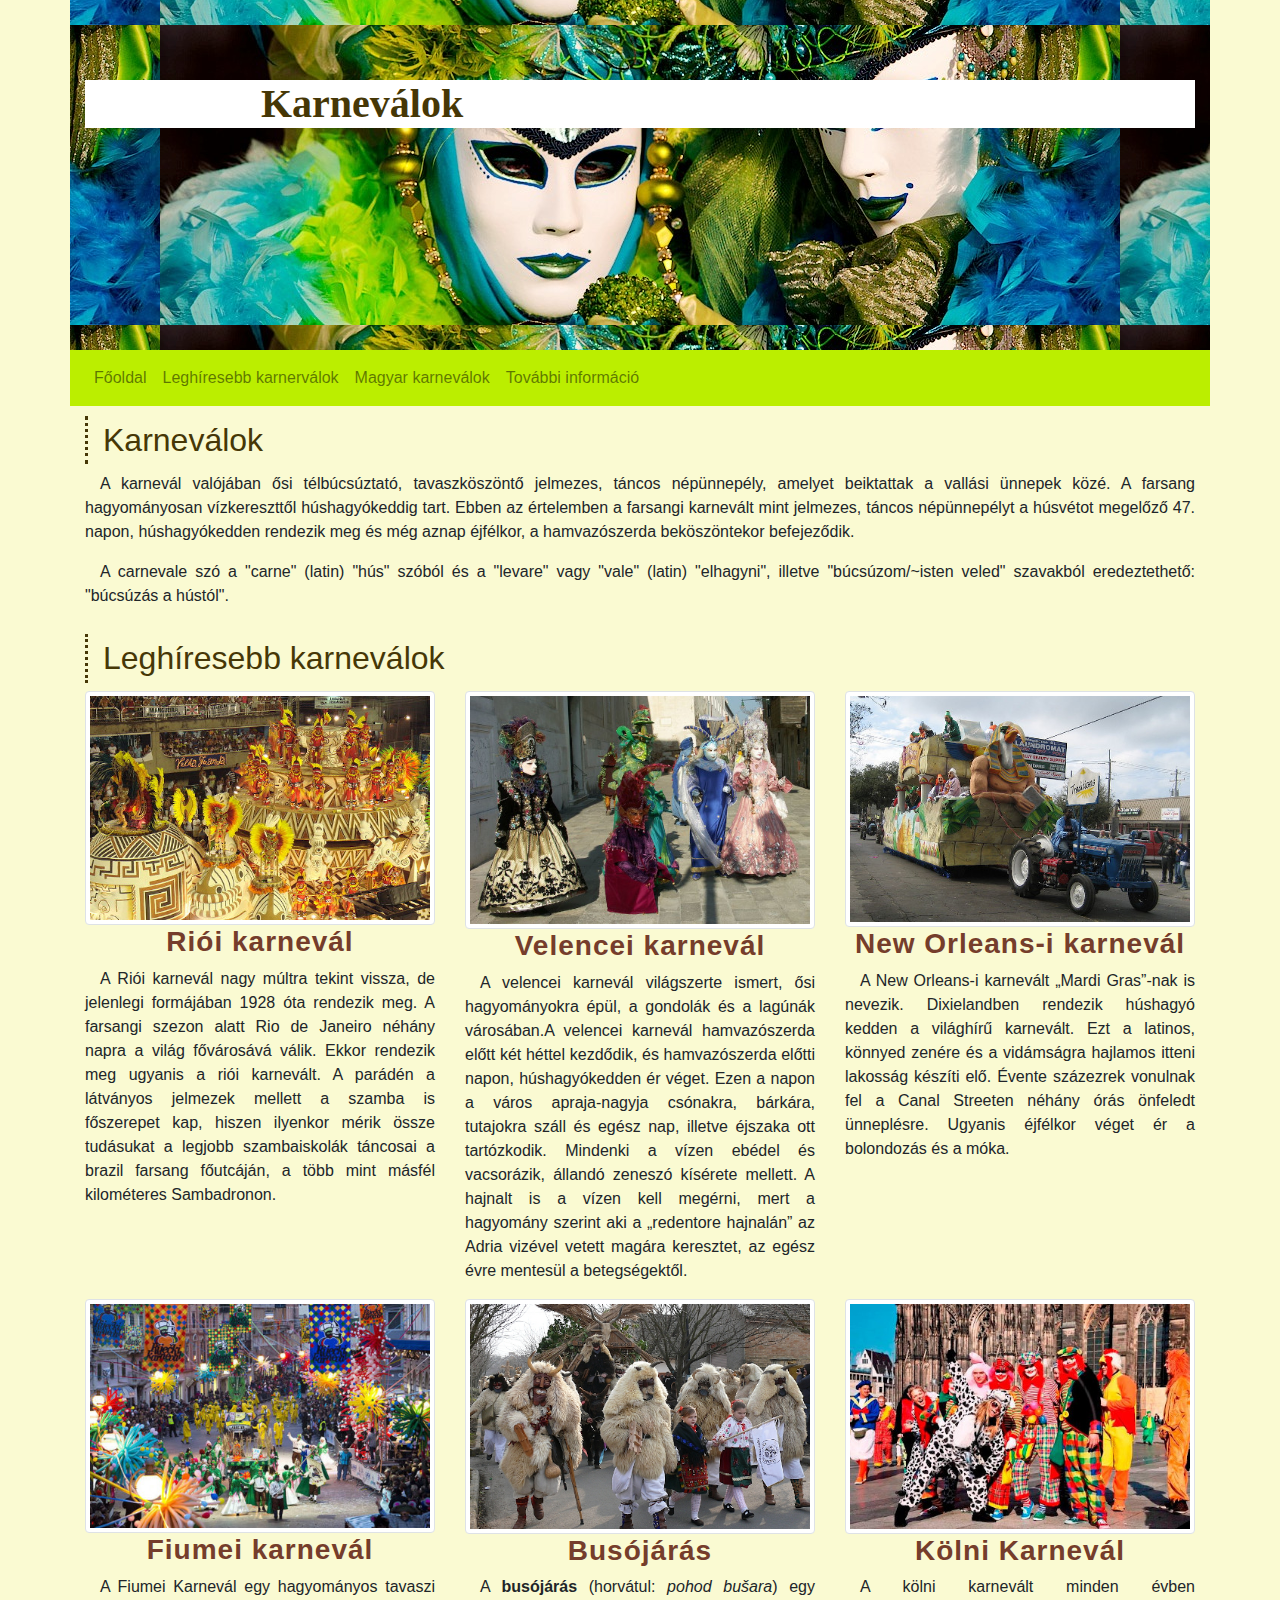
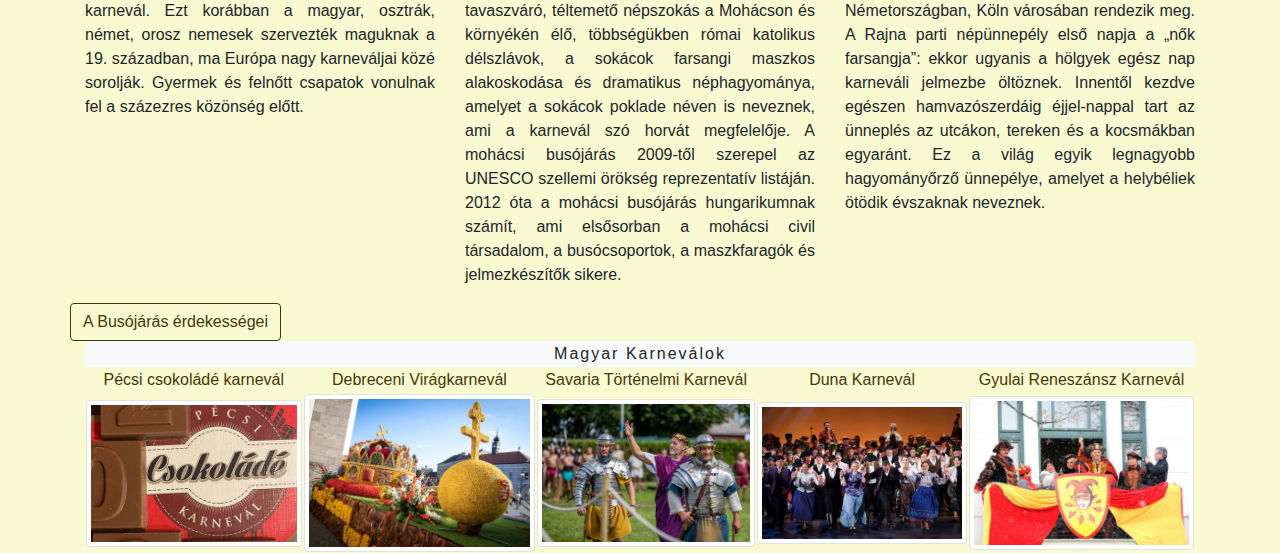
<file: Web/Web/index.html>
<!DOCTYPE html >  
<html lang="hu">
       
<head>
   
    <meta name="viewport" content="width=device-width, initial-scale=1, shrink-to-fit=no">
    <meta charset="UTF-8">

    <title>Karneválok</title>
    <link rel="stylesheet" href="bootstrap/css/bootstrap.css">
    <link rel="stylesheet" href="css/style.css">
    
</head>

<body>
    <header class="container">
        <div class="row">
            <div class="col-12">
                <h1 class="d-none d-sm-block">Karneválok</h1>
            </div>
        </div>          
    </header>
    <nav class="container navbar navbar-expand-lg navbar-light">
        <button class="navbar-toggler ml-auto" type="button" data-toggle="collapse" data-target="#navbarNavAltMarkup"
            aria-controls="navbarNavAltMarkup" aria-expanded="false" aria-label="Toggle navigation">
            <span class="navbar-toggler-icon"></span>
        </button>
        <div class="collapse navbar-collapse" id="navbarNavAltMarkup">
            <div class="navbar-nav">
                <a class="nav-link" href="index.html">Főoldal <span class="sr-only">(current)</span></a>
                <a class="nav-link" href="index.html#leggyakoribb">Leghíresebb karnerválok</a>
                <a class="nav-link" href="index.html#magyar">Magyar karneválok</a>
                <a class="nav-link" href="https://hu.wikipedia.org/wiki/Karnev%C3%A1l">További információ</a>
            </div>
        </div>
    </nav>
    <main class="container ">
        <article class="row">
            <div class="col-12">
                <h2>Karneválok</h2>
                <p>
                    A karnevál valójában ősi télbúcsúztató, tavaszköszöntő jelmezes, táncos népünnepély, amelyet beiktattak a vallási ünnepek közé. A farsang hagyományosan vízkereszttől húshagyókeddig tart. Ebben az értelemben a farsangi karnevált mint jelmezes, táncos népünnepélyt a húsvétot megelőző 47. napon, húshagyókedden rendezik meg és még aznap éjfélkor, a hamvazószerda beköszöntekor befejeződik. 
                </p>
                <p>A carnevale szó a "carne" (latin) "hús" szóból és a "levare" vagy "vale" (latin) "elhagyni", illetve "búcsúzom/~isten veled" szavakból eredeztethető: "búcsúzás a hústól".
                </p>
            </div>
        </article>
        <article class="row">
            <div class="col-12">
                <h2 id="leggyakoribb">Leghíresebb karneválok</h2>
            </div>
            <div class="col-sm-6 col-lg-4">
                <img src="img/rio.jpg" alt="Riói karnevál"  class="img-fluid img-thumbnail">
                <h3>Riói karnevál</h3>
                <p>A Riói karnevál nagy múltra tekint vissza, de jelenlegi formájában 1928 óta rendezik meg.
                    A farsangi szezon alatt Rio de Janeiro néhány napra a világ fővárosává válik. Ekkor rendezik meg ugyanis a riói karnevált. A parádén a látványos jelmezek mellett a szamba is főszerepet kap, hiszen ilyenkor mérik össze tudásukat a legjobb szambaiskolák táncosai a brazil farsang főutcáján, a több mint másfél kilométeres Sambadronon.
                </p>
            </div>
            <div class="col-sm-6 col-lg-4">
                <img src="img/velence.jpg" alt="Velencei karnevál" class="img-fluid img-thumbnail">
                <h3>Velencei karnevál</h3>
                <p>A velencei karnevál világszerte ismert, ősi hagyományokra épül, a gondolák és a lagúnák városában.A velencei karnevál hamvazószerda előtt két héttel kezdődik, és hamvazószerda előtti napon, húshagyókedden ér véget. Ezen a napon a város apraja-nagyja csónakra, bárkára, tutajokra száll és egész nap, illetve éjszaka ott tartózkodik. Mindenki a vízen ebédel és vacsorázik, állandó zeneszó kísérete mellett. A hajnalt is a vízen kell megérni, mert a hagyomány szerint aki a „redentore hajnalán” az Adria vizével vetett magára keresztet, az egész évre mentesül a betegségektől.

                </p>
            </div>
            <div class="col-sm-6 col-lg-4">
                <img src="img/neworleans.jpg" alt="New Orleans-i karnevál" class="img-fluid img-thumbnail">
                <h3>New Orleans-i karnevál</h3>
                <p>A New Orleans-i karnevált „Mardi Gras”-nak is nevezik. Dixielandben rendezik húshagyó kedden a világhírű karnevált. Ezt a latinos, könnyed zenére és a vidámságra hajlamos itteni lakosság készíti elő. Évente százezrek vonulnak fel a Canal Streeten néhány órás önfeledt ünneplésre. Ugyanis éjfélkor véget ér a bolondozás és a móka.  </p>
            </div>
            <div class="col-sm-6 col-lg-4">
                <img src="img/fiume.jpg" alt="Fiumei karnevál" class="img-fluid img-thumbnail">
                <h3>Fiumei karnevál</h3>
                <p>A Fiumei Karnevál egy hagyományos tavaszi karnevál. Ezt korábban a magyar, osztrák, német, orosz nemesek szervezték maguknak a 19. században, ma Európa nagy karneváljai közé sorolják. Gyermek és felnőtt csapatok vonulnak fel a százezres közönség előtt.</p>
            </div>
            <div class="col-sm-6 col-lg-4"> 
                <img src="img/busojaras.jpg" alt="Busójárás" class="img-fluid img-thumbnail">
                <h3>Busójárás</h3>
                <p>A <b>busójárás</b> (horvátul: <em>pohod bušara</em>) egy tavaszváró, téltemető népszokás a Mohácson és környékén élő, többségükben római katolikus délszlávok, a sokácok farsangi maszkos alakoskodása és dramatikus néphagyománya, amelyet a sokácok poklade néven is neveznek, ami a karnevál szó horvát megfelelője.
                    A mohácsi busójárás 2009-től szerepel az UNESCO szellemi örökség reprezentatív listáján. 2012 óta a mohácsi busójárás hungarikumnak számít, ami elsősorban a mohácsi civil társadalom, a busócsoportok, a maszkfaragók és jelmezkészítők sikere.
                    </p>
            </div>
            
            <div class="col-sm-6 col-lg-4"> 
                <img src="img/kolni.jpg" alt="Kölni karnevál" class="img-fluid img-thumbnail">
                <h3>Kölni Karnevál</h3>
                <p>A kölni karnevált minden évben Németországban, Köln városában rendezik meg. A Rajna parti népünnepély első napja a „nők farsangja”: ekkor ugyanis a hölgyek egész nap karneváli jelmezbe öltöznek. Innentől kezdve egészen hamvazószerdáig éjjel-nappal tart az ünneplés az utcákon, tereken és a kocsmákban egyaránt. Ez a világ egyik legnagyobb hagyományőrző ünnepélye, amelyet a helybéliek ötödik évszaknak neveznek. </p>
            </div>

           <a href="busojaras.html" class="btn btn-outline-success" role="button">A Busójárás érdekességei</a>

         
            <div class="col-12">
                <table class="d-none  d-md-table ">
                    <thead>
                        <tr class="bg-light">
                            <td colspan="5" id="magyar">Magyar Karneválok</td>                            
                        </tr>
                        <tr>
                            <td ><a href="https://www.facebook.com/pecsicsokoladekarneval/">Pécsi csokoládé karnevál</a></td>
                            <td ><a href="https://www.facebook.com/DebreceniViragkarneval/">Debreceni Virágkarnevál</a> </td>
                            <td ><a href="https://www.facebook.com/savariakarnevalofficial/">Savaria Történelmi Karnevál</a></td>
                            <td ><a href="https://www.facebook.com/dunakarneval25/">Duna Karnevál</a> </td>
                            <td ><a href="https://www.bekesmegye.com/bekes-megye-hirek/vii-gyulai-reneszansz-karneval">Gyulai Reneszánsz Karnevál</a> </td>
                            
                        </tr>
                    </thead>
                    <tbody>
                        <tr>
                            <td><img src="img/pecsicsoki.jpg" alt="Pécsi csoki karnevál" class="img-fluid img-thumbnail"></td> 
                            <td><img src="img/debreceni.jpg" alt="Debreceni Virágkarnevál" class="img-fluid img-thumbnail"></td>
                            <td><img src="img/savaria.jpg" alt="Savaria Történelmi karnevál" class="img-fluid img-thumbnail"></td>
                            <td><img src="img/duna.jpg" alt="Duna karnevál" class="img-fluid img-thumbnail"></td>
                            <td><img src="img/gyulai.jpg" alt="Gyulai Reneszánsz Karnevál" class="img-fluid img-thumbnail"></td>
                           
                        </tr>
                    </tbody>
                </table>
            </div>

            
        </article>
    </main>
    <script src="bootstrap/js/jquery-3.5.1.min.js"></script>
    <script src="bootstrap/js/bootstrap.min.js"></script>
</body>

</html>
</file>
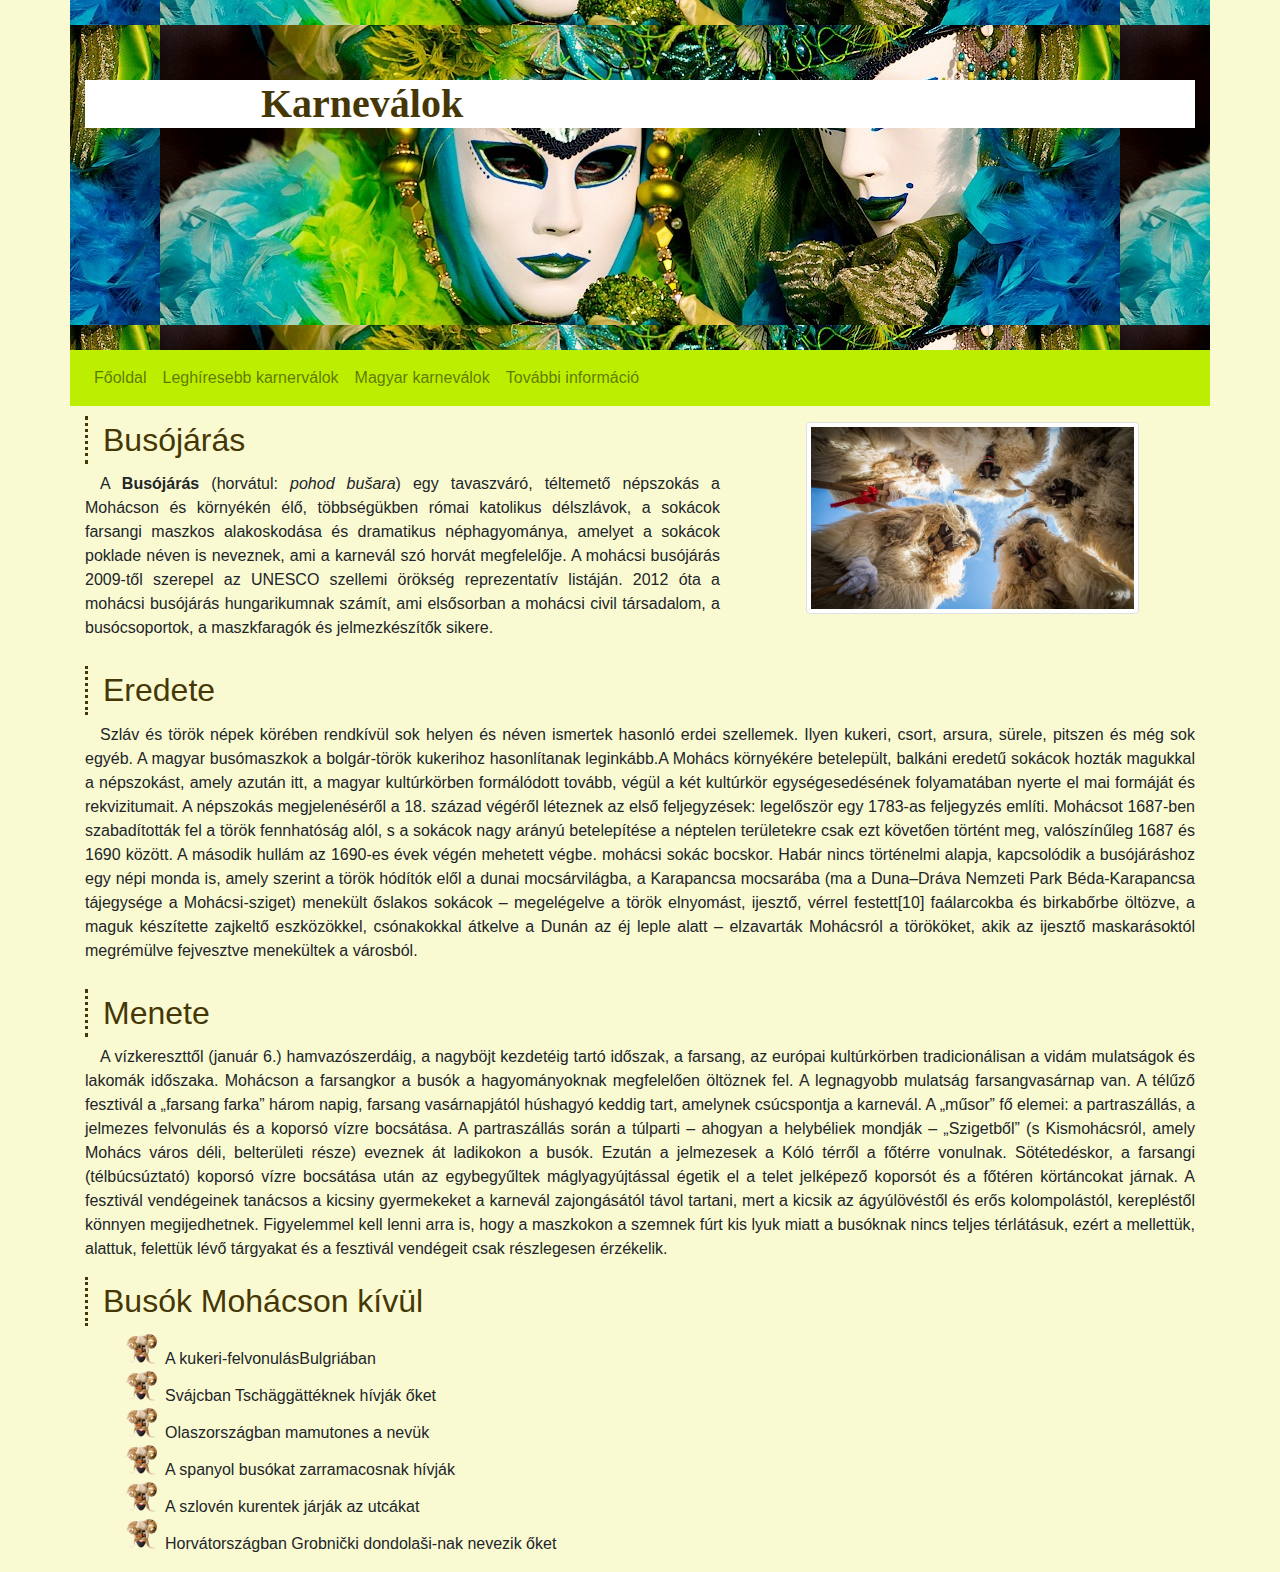
<file: Web/Web/busojaras.html>
<!DOCTYPE html> 
<html lang="hu">
    
<head>   
     
    <meta name="viewport" content="width=device-width, initial-scale=1, shrink-to-fit=no">
    <meta charset="UTF-8">

    <title>Karneválok</title>
    <link rel="stylesheet" href="bootstrap/css/bootstrap.min.css">    
    <link rel="stylesheet" href="css/style.css"> 
</head>
  
<body>
    <header class="container">
        <div class="row">
            <div class="col-12">
                <h1 class="d-none d-sm-block">Karneválok</h1>
            </div>
        </div>
    </header>
    <nav class="container navbar navbar-expand-lg navbar-light ">
        <button class="navbar-toggler ml-auto" type="button" data-toggle="collapse" data-target="#navbarNavAltMarkup"
            aria-controls="navbarNavAltMarkup" aria-expanded="false" aria-label="Toggle navigation">
            <span class="navbar-toggler-icon"></span>
        </button>
        <div class="collapse navbar-collapse" id="navbarNavAltMarkup">
            <div class="navbar-nav">
                <a class="nav-link" href="index.html">Főoldal</a>
                <a class="nav-link" href="index.html#leggyakoribb">Leghíresebb karnerválok</a>
                <a class="nav-link" href="index.html#kulonleges">Magyar karneválok</a>
                <a class="nav-link" href="https://hu.wikipedia.org/wiki/Karnev%C3%A1l">További információ</a>
                       
            </div>
        </div>
    </nav>
    <main class="container ">
        <article class="row">
            <div class="col-md-7">
                <h2>Busójárás</h2>
                <p>A <b>Busójárás</b> (horvátul: <em>pohod bušara</em>) egy tavaszváró, téltemető népszokás a Mohácson és környékén élő, többségükben római katolikus délszlávok, a sokácok farsangi maszkos alakoskodása és dramatikus néphagyománya, amelyet a sokácok poklade néven is neveznek, ami a karnevál szó horvát megfelelője.
                    A mohácsi busójárás 2009-től szerepel az UNESCO szellemi örökség reprezentatív listáján. 2012 óta a mohácsi busójárás hungarikumnak számít, ami elsősorban a mohácsi civil társadalom, a busócsoportok, a maszkfaragók és jelmezkészítők sikere.</p>

            </div>
            <div class="col-md-5">
                <img src="img/buso2.jpg" class="w-75 mt-3 mx-auto d-block img-fluid img-thumbnail" alt="Mandarin">
            </div>
            <div class="col-12">
                <h2>Eredete</h2>
                <p>Szláv és török népek körében rendkívül sok helyen és néven ismertek hasonló erdei szellemek. Ilyen kukeri, csort, arsura, sürele, pitszen és még sok egyéb. A magyar busómaszkok a bolgár-török kukerihoz hasonlítanak leginkább.A Mohács környékére betelepült, balkáni eredetű sokácok hozták magukkal a népszokást, amely azután itt, a magyar kultúrkörben formálódott tovább, végül a két kultúrkör egységesedésének folyamatában nyerte el mai formáját és rekvizitumait. A népszokás megjelenéséről a 18. század végéről léteznek az első feljegyzések: legelőször egy 1783-as feljegyzés említi. Mohácsot 1687-ben szabadították fel a török fennhatóság alól, s a sokácok nagy arányú betelepítése a néptelen területekre csak ezt követően történt meg, valószínűleg 1687 és 1690 között. A második hullám az 1690-es évek végén mehetett végbe. mohácsi sokác bocskor. Habár nincs történelmi alapja, kapcsolódik a busójáráshoz egy népi monda is, amely szerint a török hódítók elől a dunai mocsárvilágba, a Karapancsa mocsarába (ma a Duna–Dráva Nemzeti Park Béda-Karapancsa tájegysége a Mohácsi-sziget) menekült őslakos sokácok – megelégelve a török elnyomást, ijesztő, vérrel festett[10] faálarcokba és birkabőrbe öltözve, a maguk készítette zajkeltő eszközökkel, csónakokkal átkelve a Dunán az éj leple alatt – elzavarták Mohácsról a törököket, akik az ijesztő maskarásoktól megrémülve fejvesztve menekültek a városból. </p>
            </div>
            
            <div class="col-12">
                <h2>Menete</h2>
                <p>
                    A vízkereszttől (január 6.) hamvazószerdáig, a nagyböjt kezdetéig tartó időszak, a farsang, az európai kultúrkörben tradicionálisan a vidám mulatságok és lakomák időszaka. Mohácson a farsangkor a busók a hagyományoknak megfelelően öltöznek fel. A legnagyobb mulatság farsangvasárnap van. A télűző fesztivál a „farsang farka” három napig, farsang vasárnapjától húshagyó keddig tart, amelynek csúcspontja a karnevál. A „műsor” fő elemei: a partraszállás, a jelmezes felvonulás és a koporsó vízre bocsátása. A partraszállás során a túlparti – ahogyan a helybéliek mondják – „Szigetből” (s Kismohácsról, amely Mohács város déli, belterületi része) eveznek át ladikokon a busók. Ezután a jelmezesek a Kóló térről a főtérre vonulnak. Sötétedéskor, a farsangi (télbúcsúztató) koporsó vízre bocsátása után az egybegyűltek máglyagyújtással égetik el a telet jelképező koporsót és a főtéren körtáncokat járnak. A fesztivál vendégeinek tanácsos a kicsiny gyermekeket a karnevál zajongásától távol tartani, mert a kicsik az ágyúlövéstől és erős kolompolástól, kerepléstől könnyen megijedhetnek. Figyelemmel kell lenni arra is, hogy a maszkokon a szemnek fúrt kis lyuk miatt a busóknak nincs teljes térlátásuk, ezért a mellettük, alattuk, felettük lévő tárgyakat és a fesztivál vendégeit csak részlegesen érzékelik.</p>

                
                    

                        <h2 >Busók Mohácson kívül</h2>
                      
                         <ul> 
                            <li>A kukeri-felvonulásBulgriában</li>
                            <li>Svájcban Tschäggättéknek hívják őket</li>
                            <li>Olaszországban  mamutones a nevük</li>
                            <li>A spanyol busókat zarramacosnak hívják</li>
                            <li>A szlovén kurentek járják az utcákat</li>
                            <li>Horvátországban Grobnički dondolaši-nak nevezik őket</li>
                         </ul>
                            
                        
             </div>      
        </article>
    </main>
    <script src="bootstrap/js/jquery-3.5.1.min.js"></script>
    <script src="bootstrap/js/bootstrap.min.js"></script>
</body>

</html>
</file>
<file: Web/Web/css/style.css>
body{
    background-color: lightgoldenrodyellow;
}
header{    
    background-position: center center;
    height: 350px;
    background-image: url(../img/bg2.jpg);
    
} 
h1{
    background-color:#ffffff;
    margin-top: 80px;
    padding-left: 11rem; 
    color: #463706;
    font-family:Verdana;
    FONT-WEIGHT: bold;

}

h2{  
    margin-top: 10px;
    color: #463706;
    border-left: 3px dotted#463706;
    padding: 5px 15px;   
}

    

h3{    
    color: #753d2b;   
    font-weight: bold;
    text-align: center;  
    letter-spacing: 1px;
}


li{
    list-style-image: url(../img/maszk.png);
    margin-left: 40px;
}


td,th{
    text-align: center;
}

thead>tr:first-child{    
    letter-spacing: 2px;  
      
}

a{
    color: #463706;
    
   
}

.navbar{
    background-color: #bbee00;
}

p{
    text-align: justify;
    text-indent: 15px;

}
</file>
